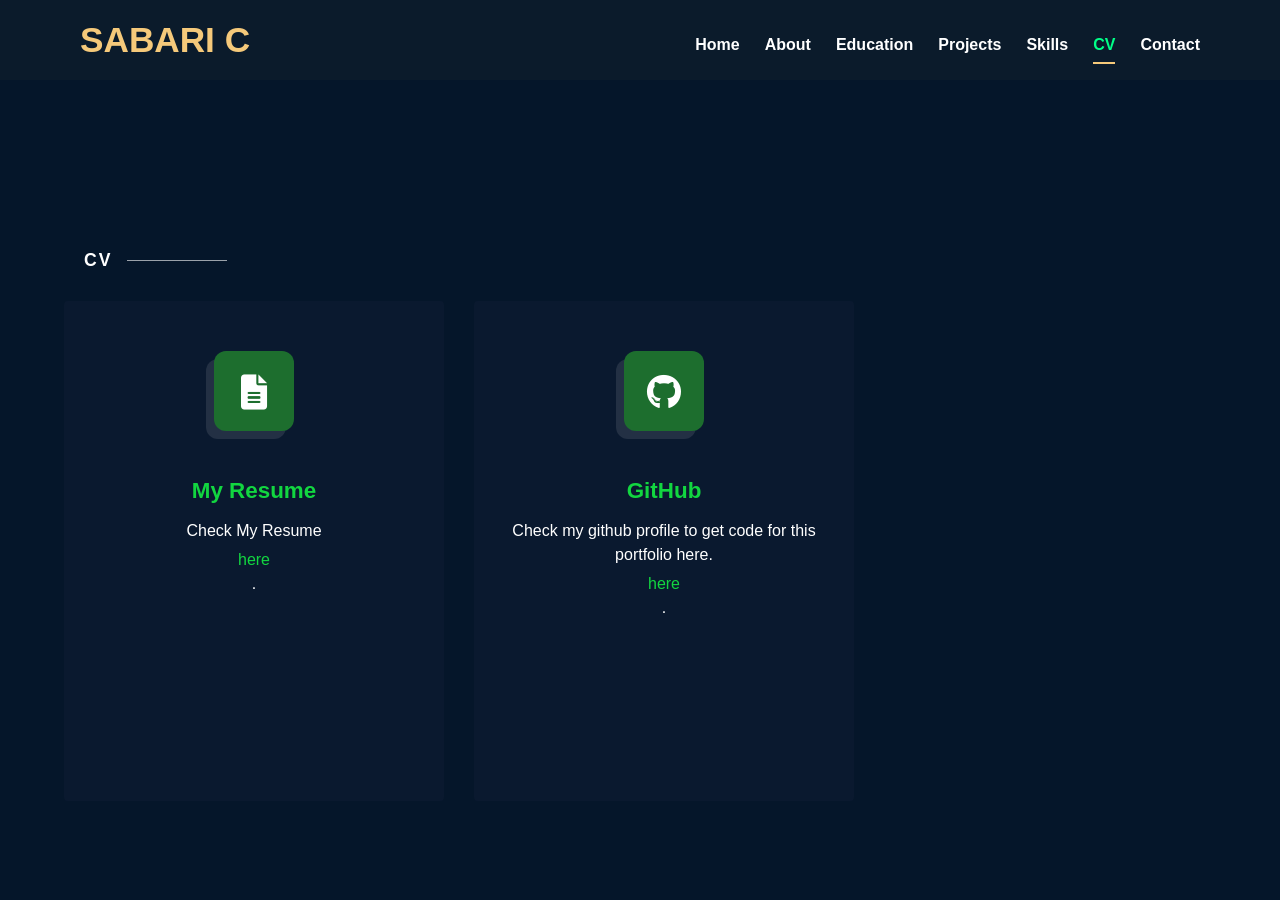
<file: cv.html>
<html>
    <head>
        <meta charset="UTF-8">
        <title>Sabari CV</title>
        <link rel="stylesheet" href="https://cdnjs.cloudflare.com/ajax/libs/font-awesome/6.0.0/css/all.min.css">
         <link rel="stylesheet" href="Index.css">
 </head>
 <body>
    <header class="main-header">
        <div class="logo">Sabari C</div>
        <nav>
            <ul class="navbar">
                <li><a href="Index.html">Home</a></li>
                <li><a href="about.html">About</a></li>
                <li><a href="education.html">Education</a></li>
                <li><a href="projects.html">Projects</a></li>
                <li><a href="skills.html">Skills</a></li>
                <li><a href="cv.html" class="highlight">CV</a></li>
                <li><a href="contact.html">Contact</a></li>
            </ul>
        </nav>
    </header>
    <canvas id="matrix"></canvas>
    <section id="cv" class="cv-section">

        <div class="cv-title-wrapper">
            <span class="cv-label">CV</span>
            <div class="white-line"></div>
        </div>

        <div class="cv-container">

            <div class="cv-card">
                <div class="cv-icon-box">
                    <div class="icon-stack">
                    <i class="fas fa-file-alt"></i>
                </div>
                </div>
                <h3>My Resume</h3>
                <p>
                    Check My Resume 
                    <a href="resume.pdf" target="_blank">here</a>.
                </p>
            </div>

            <div class="cv-card">
                <div class="cv-icon-box">
                    <div class="icon-stack">
                    <i class="fab fa-github"></i>
                </div>
                </div>
                <h3>GitHub</h3>
                <p>
                    Check my github profile to get code for this portfolio here. 
                    <a href="https://github.com/Sabarico" target="_blank">here</a>.
                </p>
            </div>

        </div>

    </section>
    <script src="style.js"></script>

 </body>
</html>
</file>
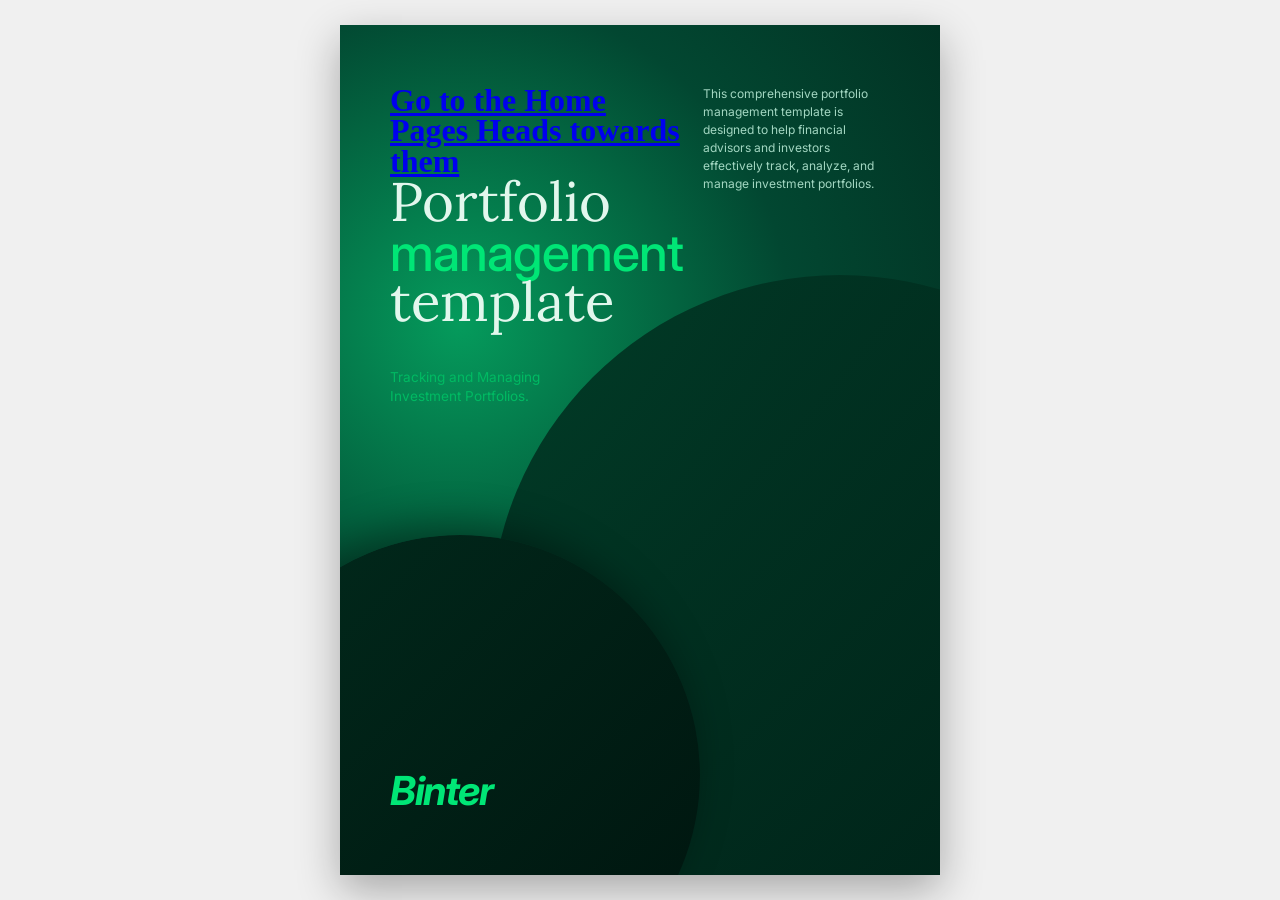
<file: style.html>
<!DOCTYPE html>
<html lang="en">
<head>
  <meta charset="UTF-8">
  <meta name="viewport" content="width=device-width, initial-scale=1.0">
  <title>Portfolio Management Template</title>
  <link rel="stylesheet" href="style.css">
  <link href="https://fonts.googleapis.com/css2?family=Inter:wght@400;500&family=Lora:ital,wght@0,400;0,500;1,400&display=swap" rel="stylesheet">
</head>
<body>

  <div class="cover-container">
    
    <header class="header-content">
      <div class="main-title">
        <h1>
          <a href="Index.html">Go to the Home Pages Heads towards them</a>
          <span class="serif-text">Portfolio</span><br>
          <span class="sans-text-green">management</span><br>
          <span class="serif-text">template</span>
        </h1>
        <p class="subtitle">Tracking and Managing Investment Portfolios.</p>
      </div>

      <div class="description">
        <p>This comprehensive portfolio management template is designed to help financial advisors and investors effectively track, analyze, and manage investment portfolios.</p>
      </div>
    </header>

    <div class="graphic-shapes">
      <div class="circle large-circle"></div>
      <div class="circle small-circle"></div>
    </div>

    <footer class="footer-content">
      <div class="logo">Binter</div>
    </footer>

  </div>

</body>
</html>
</file>
<file: Index.css>
body {
    overflow-y: auto;
    overflow-x: hidden;
    background-color: #05162a !important;
    margin: 0;
    font-family: 'Segoe UI', Tahoma, Geneva, Verdana, sans-serif;
}

#glasspolymorphism {
    display: none;
    position: fixed;
    top: 0;
    left: 0;
    width: 100%;
    height: 100%;
    z-index: -1; 
    overflow: hidden;
    background-color: #05162a;
}
.home-page #glasspolymorphism {
    display: block;
    background-color: black;
}
.hero {
    height: 100vh;
    width: 100%;
    background: transparent!important; 
    position: relative;
    display: flex;
    flex-direction: column;
    justify-content: center;
    padding-left: 10%;
    z-index: 10;
}
.hero-content {
    position: relative;
    z-index: 5; 
}
#home::before {
    display: none; 
}
.name {
    color: #f5c97a;
    font-size: 3.5rem; 
    position: relative;
    z-index: 10;
    margin-bottom: 10px;
    text-shadow: 0 0 10px rgba(245, 201, 122, 0.5); 
    text-transform: uppercase;
}
.typing-container {
    display: flex;
    align-items: center;
    color: #ffffff; 
    font-size: 1.5rem;
    font-weight: bold;
    z-index: 10;
    gap: 10px;
    position: relative;
    margin-bottom: 30px;
}
.typing{
    color: #2ecc71 !important;
    min-width: 2px;
    text-shadow: 0 0 10px rgba(18, 214, 64, 0.8), 0 0 20px rgba(18, 214, 64, 0.4) !important;
}
.typing::after{
    content: "|";
    color: #2ecc71!important;
   animation: blink 0.7s infinite;
    margin-left: 2px;
}

@keyframes blink{
    0%, 100%{opacity: 1;}
        50% {opacity: 0;}
    }

section {
    background: transparent !important;
}
.navbar {
    list-style: none;
    display: flex;
    gap: 25px;               
    margin: 0;
    padding: 0;
   }

.navbar li {
    display: inline-block;
}
nav {
    padding: 0;            
    display: flex;
    justify-content: flex-start; 
    margin-top: 10px;
}
.navbar li a {
    color: white;
    text-decoration: none; 
    font-weight: bold;
    transition: 0.3s;
    display: inline-block;
    padding: 5px 0;
}

.highlight {
    color: #00ff88!important;
    position: relative;
}
.highlight::after{
    content: "";
    position: absolute;
    width: 100%;
    height: 2px;
    background: #f5c97a;
    bottom: -5px;
    left: 0;
}

.navbar li a:hover {
    color: #1abc58;
    text-decoration: none; 
}
.hero-content {
    width: 100%;
    max-width: 1200px; 
}
.icon-circle {
    width: 45px;
    height: 45px;
    border-radius: 50%;
    background: rgba(255, 255, 255, 0.1); 
    display: flex;
    align-items: center;
    justify-content: center;
    transition: 0.3s;
    text-decoration: none;
    transition: all 0.3s ease;
    border: 1px solid rgba(255, 255, 255, 0.2);
}

.icon-circle:hover {
    background: #2ecc71 !important;
    transform: translateY(-8px);
    box-shadow: 0 0 20px rgba(46, 204, 113, 0.6);
    border-color: #2ecc71;
}

.social-img {
    filter: brightness(0) invert(1);
}

.social-icons {
    margin-top: 40px;
    display: flex;
    justify-content: flex-start;
    gap: 15px;
    align-items: center;
    position: relative;
    z-index: 100;
}
.icon-circle i {
    color: #ffffff;
    font-size: 20px;
    opacity: 1 !important; 
}
.icon-circle img {
    filter: brightness(0) invert(1); 
    display: block;
    transition: all 0.3s ease;
    opacity: 1 !important; 
}
.social-img {
    filter: brightness(0) invert(1); 
    width: 22px;
    height: 22px;
}

.icon-circle:hover {
    background: rgba(0, 140, 255, 0.4); 
    transform: translateY(-5px);
    box-shadow: 0 0 15px rgba(0, 140, 255, 0.8); 
    border-color: #008CFF;
}
.icon-circle:hover img {
    filter: brightness(0) !important;
}
.icon-circle:hover i{
    color: #05162a !important;
}
.cv-section {
    padding: 20px 5% 80px 5%;
    position: relative;
    z-index: 10;
}

.cv-title-container {
    margin-bottom: 50px;
}

.cv-header {
    color: white;
    font-size: 2rem;
    text-transform: uppercase;
    letter-spacing: 2px;
    margin-bottom: 10px;
}

.white-line {
    width: 100px;
    height: 1px;
    background-color: #ffffff; 
    opacity: 0.6;
    display: inline-block;
}

.cv-container {
    display: flex;
    gap: 30px;
    flex-wrap: wrap;
    justify-content: flex-start;
    align-items: flex-start;
}

.cv-card {
    background: #0a192f;
    padding: 50px 30px;
    width: 320px;
    text-align: center;
    border-radius: 4px;
    display: flex;
    flex-direction: column;
  align-items: center;
  min-height: 400px;
}

.cv-card:hover {
    background: rgba(18, 214, 64, 0.05);
    border-color: #12d640;
    transform: translateY(-5px);
}

.cv-icon-box {
   display: flex;
   justify-content: center;
   margin-bottom: 25px;
}

.cv-icon-box i {
    color: #12d640;
    font-size: 30px;
}

.cv-card h3 {
    color: #12d640;
    font-size: 1.8rem;
    margin-bottom: 15px;
    font-size: 1.4rem;
}

.cv-card p {
    color: white;
    font-size: 1rem;
    margin: 0;
    line-height: 1.5;
    min-height: 60px;
    display: flex;
    flex-direction: column;
    justify-content: center;
}

.cv-card a {
    color: #12d640;
    text-decoration: none;
    display: inline-block;
    margin-top: 5px;
}

.cv-card a:hover {
    text-decoration: underline;
}
html {
    scroll-behavior: smooth;
}
.cv-label {
    color: white;
    font-weight: bold;
    text-transform: uppercase;
    font-size: 1.1rem;
    letter-spacing: 2px;
    margin-bottom: 0;
    display: inline-block;
}
.icon-stack {
    background: #1d6e2e; 
    width: 80px;
    height: 80px;
    display: flex;
    align-items: center;
    justify-content: center;
    border-radius: 12px;
    position: relative;
    box-shadow: -8px 8px 0px rgba(255, 255, 255, 0.1); 
}
.icon-stack i {
    color: white !important;
    font-size: 35px;
}
.cv-title-wrapper {
    display: flex;
    align-items: center;
    gap:15px;
    margin-bottom: 30px;
    padding-left: 20px;
}
.main-header{
    background: #0b1b2b;
    display: flex;
    justify-content: space-between;
    align-items: center;
    padding: 20px 80px;
    position: sticky;
    top:0;
    z-index: 1000;
}
.prefix{
    color: #ffffff !important;
}
.logo{
    font-size: 2.2rem;
    font-weight: bold;
    color: #f5c97a;
    text-transform: uppercase;
}
@keyframes blink {
    0%, 100% { opacity: 1; }
    50% { opacity: 0; }
}
.orb {
    position: absolute;
    border-radius: 50%;
    filter: blur(80px); 
    opacity: 0.5;
    z-index: -1;
animation: floatingOrbs 25s infinite alternate ease-in-out;
}

.orb-1 {
    width: 450px;
    height: 450px;
    background: #2ecc71; 
    top: -10%;
    left: -10%;
}
.orb-2 {
    width: 400px;
    height: 400px;
    background: #f5c97a;
    botttom: -5%;
    right: -5%;
    animation-delay: -5s;
}
.orb-3 {
    width: 300px;
    height: 300px;
    background: #008CFF; 
    top: 40%;
    left: 40%;
    animation-duration: 30s;
}

@keyframes floatingOrbs {
    from
     { 
        transform: translate(0, 0) scale(1); 
    }
    to 
    { 
        transform: translate(100px, 50px) scale(1.1);
     }
}
</file>
<file: style.css>
* {
  box-sizing: border-box;
  margin: 0;
  padding: 0;
}

body {
  background-color: #f0f0f0;
  display: flex;
  justify-content: center;
  align-items: center;
  min-height: 100vh;
  padding: 20px;
}

.cover-container {
  position: relative;
  width: 100%;
  max-width: 600px;
  height: 850px;
  background: radial-gradient(circle at 20% 35%, #059b5c 0%, #024731 45%, #01241a 100%);
  overflow: hidden;
  display: flex;
  flex-direction: column;
  justify-content: space-between;
  padding: 60px 50px;
  box-shadow: 0 15px 40px rgba(0, 0, 0, 0.3);
}

/* Typography Grid/Layout */
.header-content {
  display: flex;
  justify-content: space-between;
  align-items: flex-start;
  z-index: 10; 
}

.main-title {
  flex: 1.2;
}

.main-title h1 {
  line-height: 0.95;
  margin-bottom: 40px;
}

.serif-text {
  font-family: 'Lora', serif;
  font-weight: 400;
  font-size: 3.4rem;
  color: #e2f7ed;
}

.sans-text-green {
  font-family: 'Inter', sans-serif;
  font-weight: 500;
  font-size: 3.2rem;
  color: #00e676; 
  letter-spacing: -1px;
}

.subtitle {
  font-family: 'Inter', sans-serif;
  font-size: 0.85rem;
  color: #00ba63;
  line-height: 1.4;
  max-width: 180px;
}

.description {
  flex: 0.8;
  font-family: 'Inter', sans-serif;
  font-size: 0.75rem;
  line-height: 1.5;
  color: #a3d7c2;
  padding-left: 20px;
}

.graphic-shapes {
  position: absolute;
  top: 0;
  left: 0;
  width: 100%;
  height: 100%;
  z-index: 1;
}

.circle {
  position: absolute;
  border-radius: 50%;
}

.large-circle {
  width: 700px;
  height: 700px;
  right: -250px;
  bottom: -100px;
  background: linear-gradient(135deg, #013825 0%, #001f16 100%);
  opacity: 0.95;
}

.small-circle {
  width: 480px;
  height: 480px;
  left: -120px;
  bottom: -140px;
  background: linear-gradient(135deg, #012a1c 0%, #00140e 100%);
  box-shadow: -10px -10px 40px rgba(0,0,0,0.4);
  z-index: 2;
}

.footer-content {
  z-index: 10;
}

.logo {
  font-family: 'Inter', sans-serif;
  font-weight: 700;
  font-style: italic;
  font-size: 2.5rem;
  color: #00e676;
  letter-spacing: -1.5px;
}

@media (max-width: 500px) {
  .cover-container {
    height: auto;
    min-height: 100vh;
    padding: 40px 25px;
  }
  
  .header-content {
    flex-direction: column;
    gap: 30px;
  }

  .serif-text { font-size: 2.6rem; }
  .sans-text-green { font-size: 2.4rem; }
  
  .large-circle {
    width: 500px;
    height: 500px;
    right: -180px;
  }
  
  .small-circle {
    width: 350px;
    height: 350px;
    left: -80px;
  }
}
</file>
